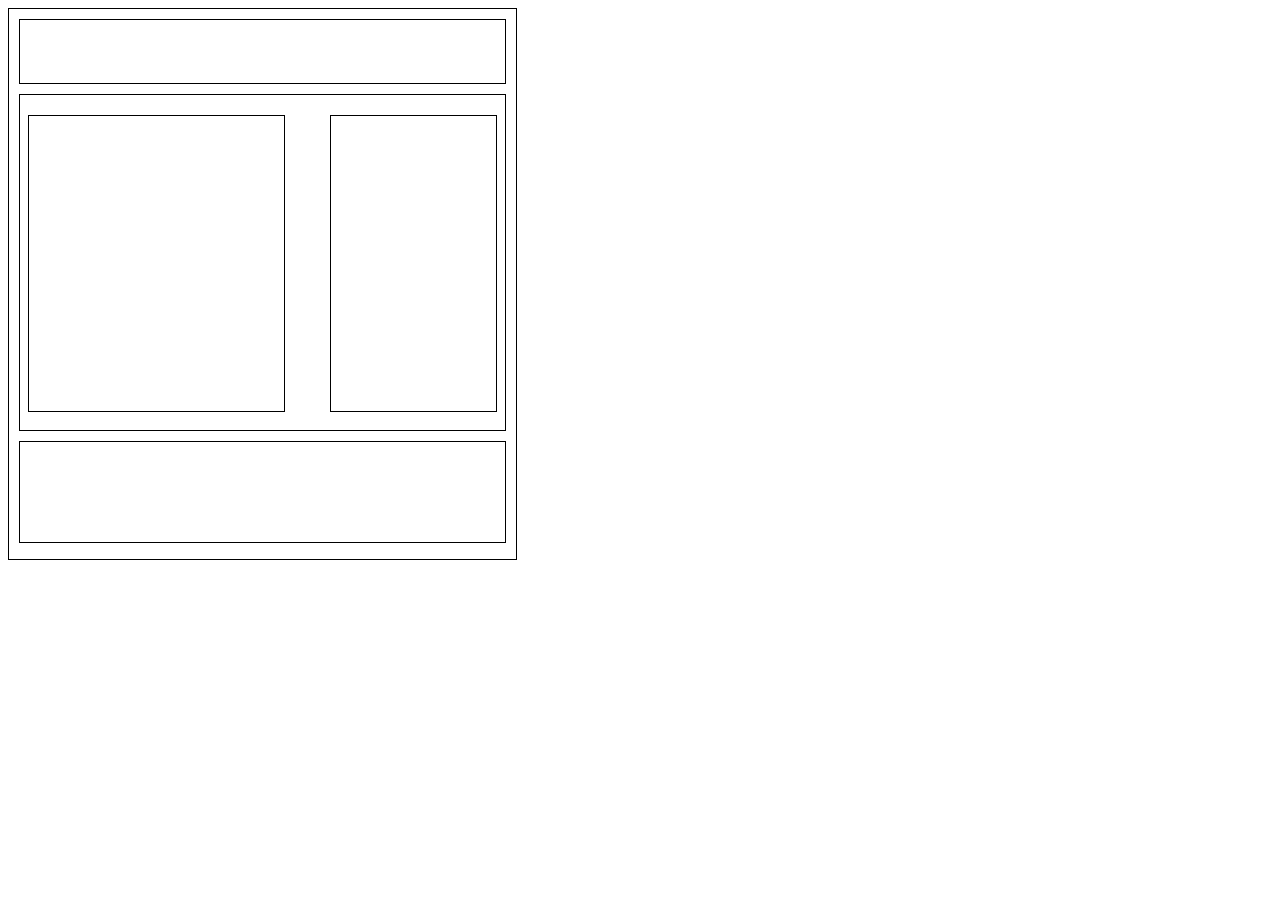
<file: dz_5_4/index.html>
<!DOCTYPE html>
<html lang="en">
<head>
	<meta charset="UTF-8">
	<title>Document</title>
	<link rel="stylesheet" href="style.css">
</head>
<body>
	<div class="fullwrap">
		<div class="header"></div>
		<div class="wrap">
			<div class="main"></div>
			<div class="sidebar"></div>
		</div>
		<div class="footer">
			
		</div>
		



	</div>
	
	
</body>
</html>
</file>
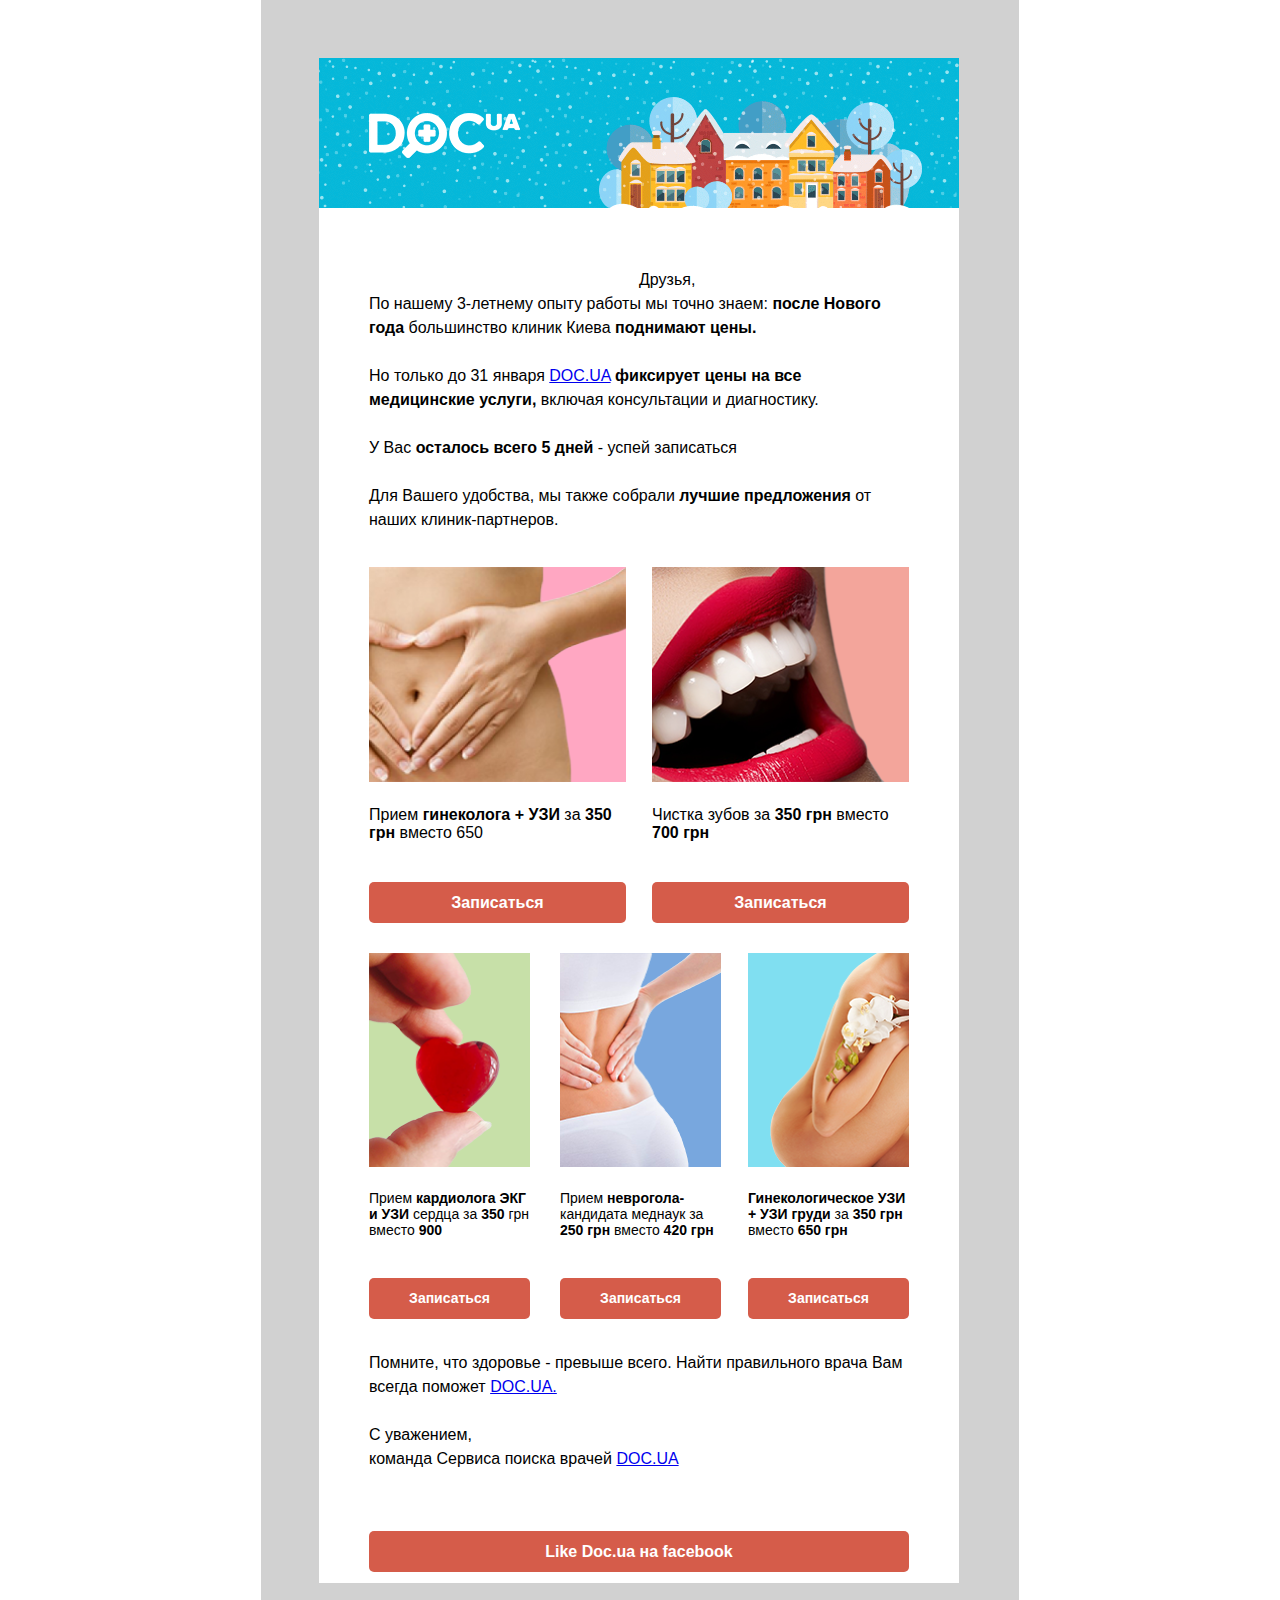
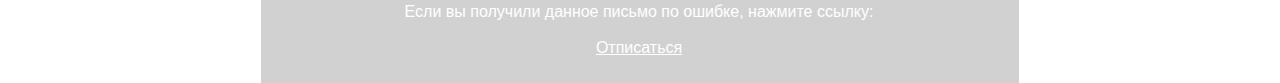
<file: DZ_5_5/index.html>
<!DOCTYPE html>
<html lang="ru">
<head>
	<meta charset="UTF-8">
	<title>DOC.UA</title>
	<link rel="stylesheet" href="style.css">
</head>
<body>
	<div class="main">
		<div class="wraper">
		
	<img src="assets/header_bg.gif" alt="Главная картнка">

	<div class="header1">
	<br>
	<br>

	<p><span class="sp1" align="center">Друзья,</span> <br> 

По нашему 3-летнему опыту работы мы точно знаем: <b>после Нового года </b>большинство клиник Киева <b>поднимают цены. </b> <br> <br>

Но только до 31 января <a href="https://doc.ua/">DOC.UA</a> <b>фиксирует цены на все медицинские услуги,</b> включая консультации и диагностику. <br> <br>

У Вас <b>осталось всего 5 дней</b> - успей записаться
<br><br>

Для Вашего удобства, мы также собрали <b>лучшие предложения</b> от наших клиник-партнеров.  
	</p>

	<div class="reklama">
	<img src="assets/i1.png" alt="картинка">
	
	<div class="note">Прием <b>гинеколога + УЗИ</b> за <b>350 грн</b> вместо 650</div>
	
	<div class="buton">
		<div class="rec">Записаться</div>
	</div>


		

	</div>

	<div class="reklama1">
	<img src="assets/i2.png" alt="картинка">
	
	<div class="note">Чистка зубов за <b>350 грн</b> вместо <b>700 грн</b></div>
	
	<div class="buton">
		<div class="rec">Записаться</div>
	</div>


		

	</div>
		<div class="reklama2">
			<img src="assets/i3.png" alt="картинка">
			
			<div class="note">Прием <b>кардиолога ЭКГ и УЗИ</b> сердца за <b>350</b> грн вместо <b>900</b>
			</div>
			
			
			<div class="buton">
				<div class="rec">Записаться</div>
			</div>
			

		</div>


		<div class="reklama3">
		<img src="assets/i4.png" alt="картинка">
		
		<div class="note">Прием <b>неврогола-</b> кандидата меднаук за <b>250 грн</b> вместо <b>420 грн</b></div>
		
		


		<div class="buton">
		<div class="rec">Записаться</div>
		</div>


			
		</div>
		<div class="reklama4">
			<img src="assets/i5.png" alt="картинка">
			
			
			<div class="note"><b>Гинекологическое УЗИ + УЗИ груди</b> за <b>350 грн</b> вместо <b>650 грн</b></div>
			
			
			<div class="buton">
		<div class="rec">Записаться</div>
		</div>
		
		</div>
		<br>
		<div class="footer">
		

		<p>Помните, что здоровье - превыше всего. Найти правильного врача Вам всегда поможет <a href="https://doc.ua/">DOC.UA.</a> <br>	<br>

С уважением,<br>
команда Сервиса поиска врачей <a href="https://doc.ua/">DOC.UA</a> </p>
</div>


<div class="buton1">
		<div class="rec"><b>Like Doc.ua на facebook</b></div>
		</div>
		


	</div>
   

	</div>
	<div class="some_text">
		<span class="bottom">Если вы получили данное письмо по ошибке, нажмите ссылку: <br> <br><ins>Отписаться</ins></span>
		</div>



	</div>
	
	
</body>
</html>
</file>
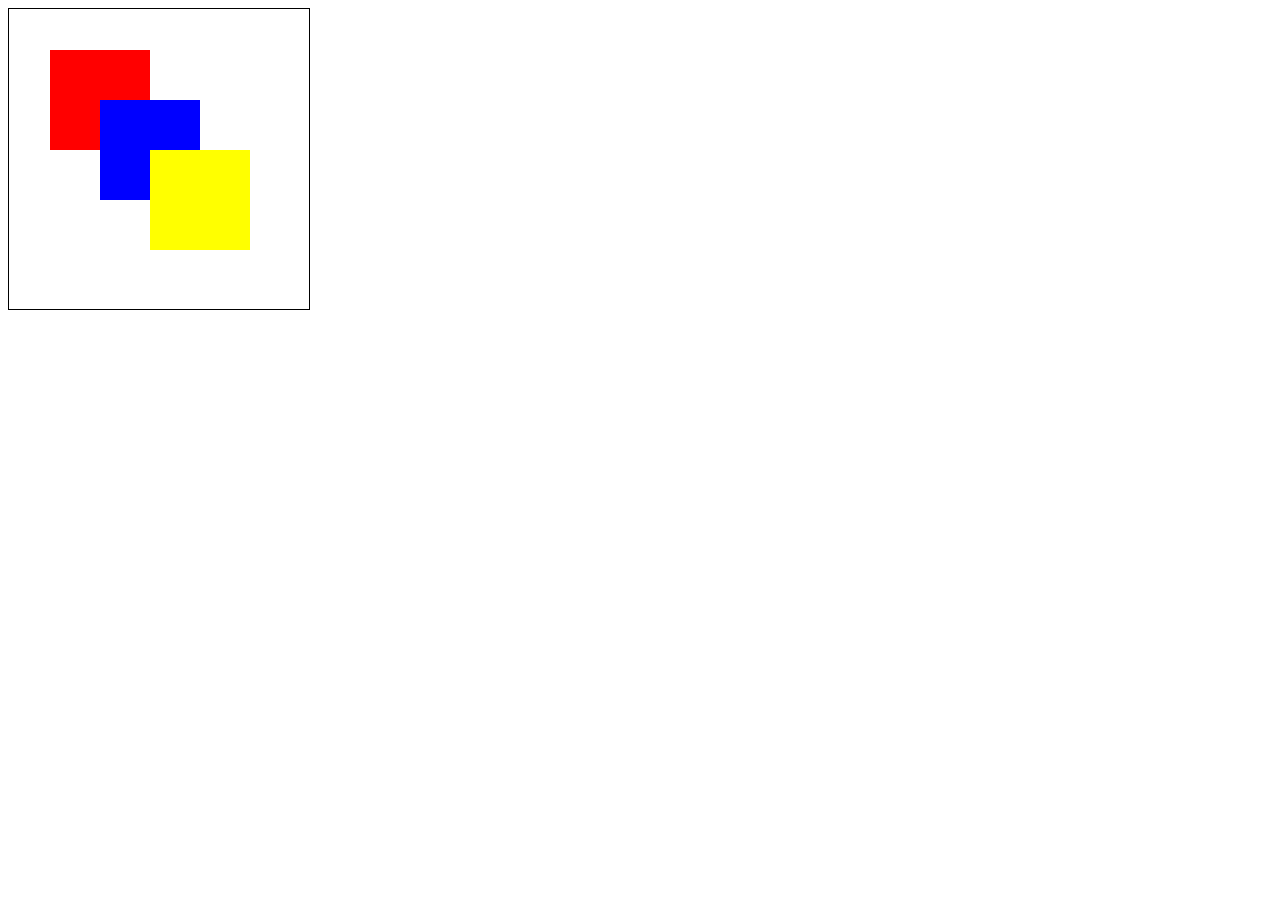
<file: dz_5_6/index.html>
<!DOCTYPE html>
<html lang="en">
<head>
	<meta charset="UTF-8">
	<title>Document</title>
	<link rel="stylesheet" href="style.css">
</head>
<body>
<div class="main-block">
  <div class="blue"></div>
  <div class="red"></div>
  <div class="yellow"></div>
</div>
	
</body>
</html>
</file>
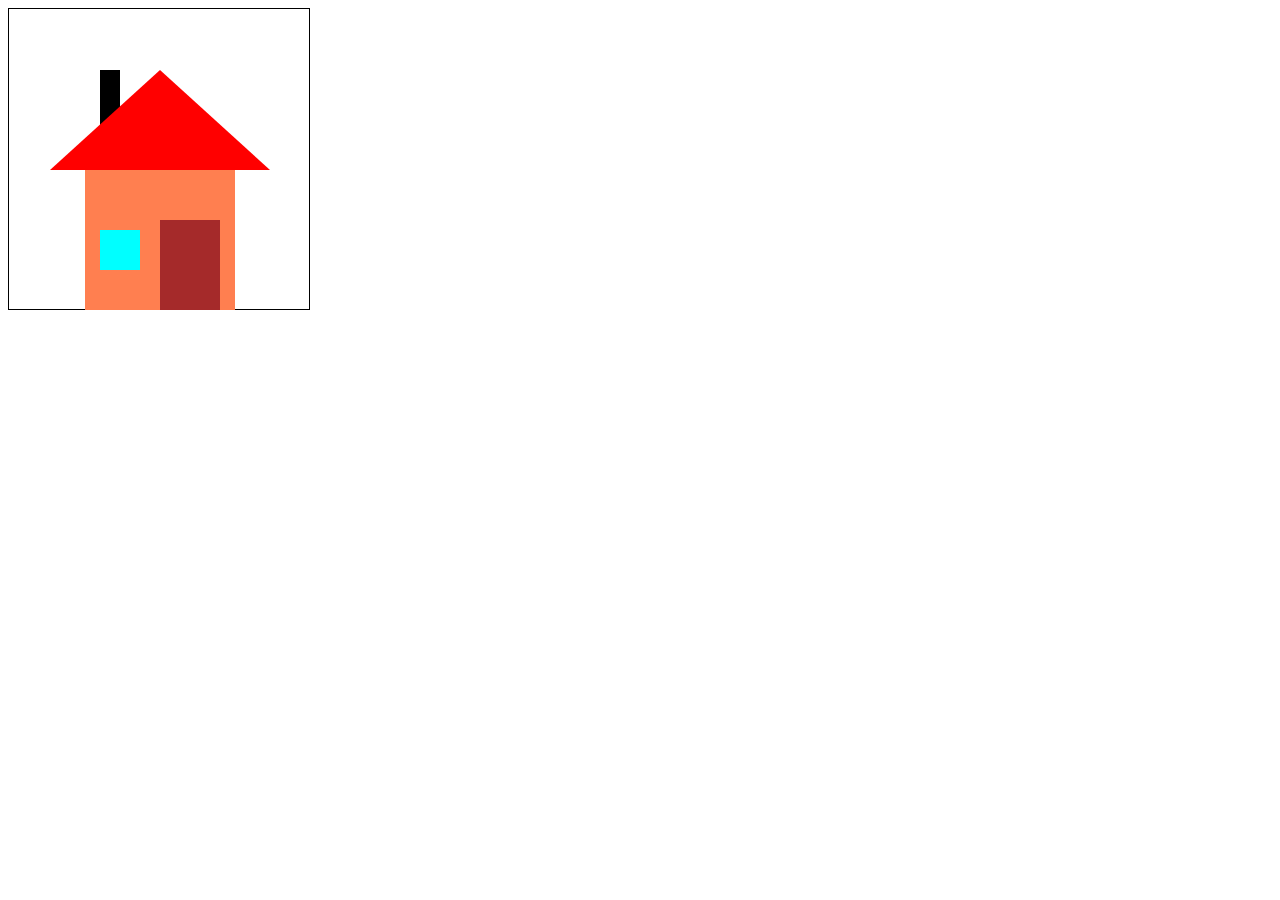
<file: DZ_5_8/index.html>
<!DOCTYPE html>
<html lang="en">
<head>
	<meta charset="UTF-8">
	<title>Document</title>
	<link rel="stylesheet" href="style.css">
</head>
<body>
	
	<div class="main-block">
 		<div class="door"></div>
  		<div class="window"></div>
  		<div class="house"></div>
  		<div class="chimney"></div>
  		<div class="roof"></div>
  
	</div>



	
</body>
</html>
</file>
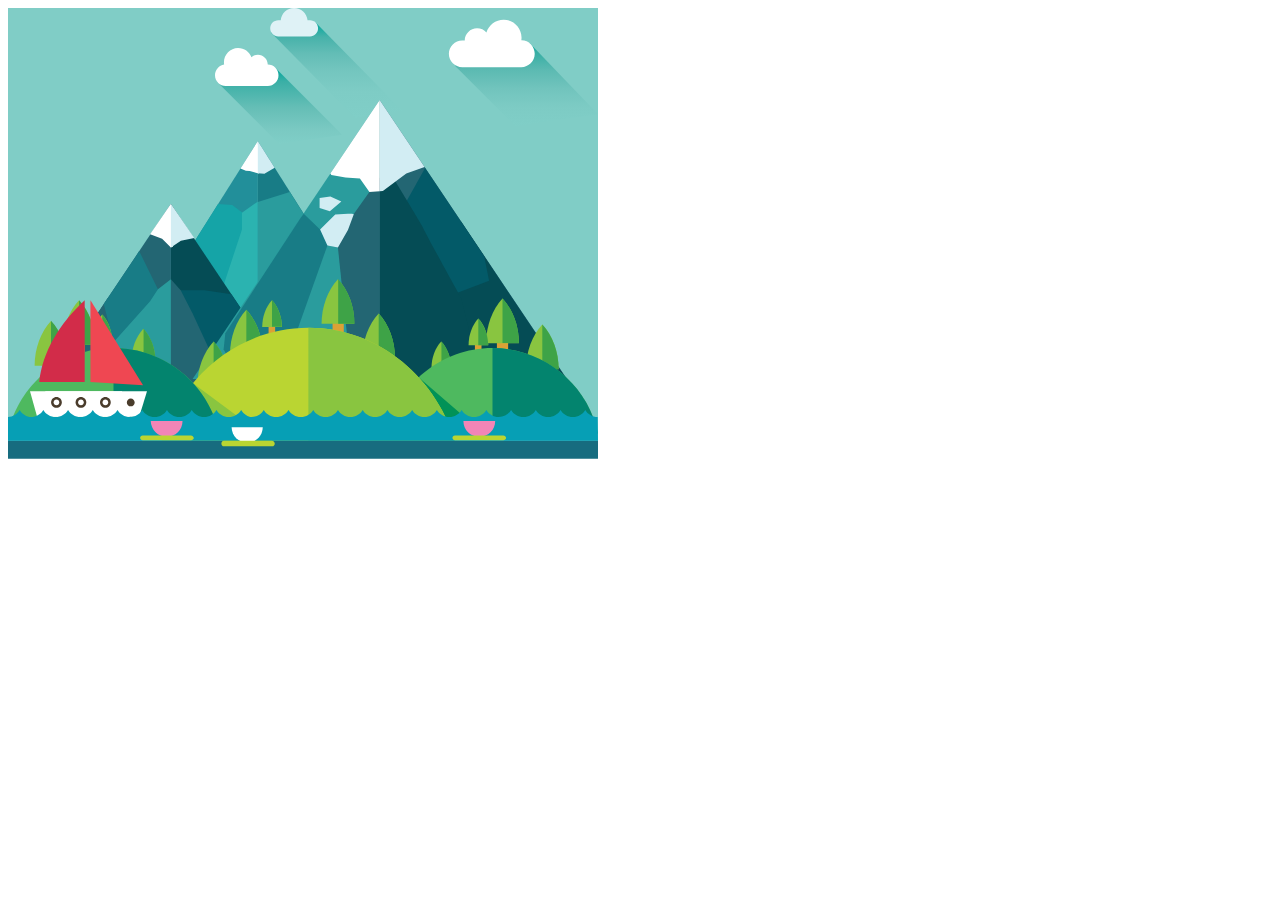
<file: dz_5_9/index.html>
<!DOCTYPE html>
<html lang="ru">
<head>
	<meta charset="UTF-8">
	<title>DZ_5_9</title>
	<link rel="stylesheet" href="style.css">
</head>
<body>
<div class="header">
	<div class="clouds">
		<img src="assets/clouds.svg" alt="Хмарки">
		
	</div>
	<div class="world">
	<img src="assets/world.svg" alt="">
		<div class="ship">
		<img src="assets/wooden-ship.svg" alt="кораблик">
		


		</div>

	</div>

	<div class="water">
		<img src="assets/water.svg" alt="водичка">
	</div>
	

</div>
	
	
</body>
</html>
</file>
<file: dz_5_4/style.css>
.fullwrap {
  width: 487px;
  height: 530px;
  border: 1px solid black;
  padding: 10px; }
  .fullwrap .header {
    border: 1px solid black;
    min-width: 100px;
    height: 63px; }
  .fullwrap .wrap {
    border: 1px solid black;
    height: 315px;
    margin-top: 10px;
    padding-top: 20px;
    padding-left: 8px;
    padding-right: 8px; }
    .fullwrap .wrap .main {
      float: left;
      border: 1px solid black;
      height: 295px;
      width: 255px; }
    .fullwrap .wrap .sidebar {
      float: right;
      border: 1px solid black;
      height: 295px;
      width: 165px; }
  .fullwrap .footer {
    border: 1px solid black;
    margin-top: 10px;
    height: 100px; }

/*# sourceMappingURL=style.css.map */
</file>
<file: DZ_5_5/style.css>
* 
{
  margin: 0;
  padding: 0;
  font-family: Arial;

}

img {
	width: 100%;
}


.main {
	margin: auto;
	width: 700px;
	
	background-color: #d1d1d1;
	padding-top: 58px;
	padding-left: 58px;


}

.wraper {

	width: 640px;
	height: 1525px;
	
	background-color: #FFFFFF;
	
}

	

img {
	width: 100%;
	
}
	

.header1 {

	
	margin-left: 50px;
	margin-right: 50px;
	background-color: #FFFFFF;
}

.sp1 {
	margin-left: 50%;
}

.reklama {
	margin-top: 35px;
	
	width: 257px;
	float: left;
	font-size: 16px;


}

.reklama img {

	width: 100%

}
.note {
	margin-top: 20px;
	
	}

.buton {
	font-weight: 600;
	background-color: #d55c4a;
	color: #FFFFFF;
	height: 41px;
	font-family: Arial;
	border-radius: 5px;
	text-align: center; 
	white-space: nowrap; 
	margin-top: 40px;
	

}

.rec {
	font-weight: 600;
	line-height: 41px;
	text-decoration: none;

	
	
	
	
}

.reklama1 {
	margin-top: 35px;
	width: 257px;
	float: right;
	font-size: 16px;
}

.reklama2 {
	
	width: 161px;
	height: 378px;
	float: left;
	margin-top: 30px;
	font-size: 14px;
	


}

.reklama3 {
	margin-top: 30px;
	width: 161px;
	height: 378px;
	margin-left: 30px;
	float: left;
	font-size: 14px;



}

.reklama4 {
	margin-top: 30px;
	width: 161px;
	height: 378px;
	
	float: right;
	
	font-size: 14px;


}
.footer {
	
	float: left;

	
}

p {
	line-height: 1.5;
	padding-top: 20px;
}
.buton1 {
	margin-top: 60px;

	float: left;
	background-color: #d55c4a;
	color: #FFFFFF;
	height: 41px;
	font-family: Arial;
	border-radius: 5px;
	text-align: center; 
	white-space: nowrap;
	width: 100%;
	
}

.some_text {
	padding-top: 20px;
	text-align: center;
	width: 640px;
	height: 80px;
	color: white;
	

}

.bottom {
	margin: auto;

}
</file>
<file: dz_5_6/style.css>
.main-block {
  background-image: url(http://tutorial.promo.net.ua/images/js/setka3.png);
  background-position: top left;
  width: 300px;
  height: 300px;
  border: 1px solid black;
}
.blue, .red, .yellow {
  width: 100px;
  height: 100px;
  position: absolute;
  top: 50px;
  left: 50px;
}
.blue {
  background: blue;
  position: absolute;
  z-index: 2;
  left: 100px;
  top: 100px;
}
.red {
  background: red;
}
.yellow {
  background:yellow;
  z-index: 3;
  position: absolute;
  top: 150px;
  left: 150px;
}
</file>
<file: DZ_5_8/style.css>
.main-block {
  background-image: url(http://tutorial.promo.net.ua/images/js/setka3.png);
  background-position: top left;
  width: 300px;
  height: 300px;
  border: 1px solid black;
}
.house {
  width: 150px;
  height: 150px;
  background: coral;
  position: absolute;
  top: 160px;
  left: 85px;
}
.roof {
    position: absolute;
    top: 70px;
    left: 50px;
    width: 0;
    height: 0;
    border-left: 110px solid transparent;
    border-right: 110px solid transparent;
    border-bottom: 100px solid red;
}
.chimney {
  width: 20px;
  height: 60px;
  background: black;
  position: absolute;
  top: 70px;
  left: 100px;
}
.door {
   width: 60px;
  height: 90px;
  background: brown;
  position: absolute;
  z-index: 2;
  top: 220px;
  left:160px;
}
.window {
   width: 40px;
  height: 40px;
  background: cyan;
  position: absolute;
  z-index: 2;
  top: 230px;
  left: 100px;
}
</file>
<file: dz_5_9/style.css>
.header {
	background-color: #80cdc6;
	width: 590px;
	height: 450px;
}


.clouds {
	width: 65%;
	float: right;

}

.world {
	position: absolute;
	
	width: 590px;
	top: 100px;
	

}


.ship {
	width: 117px;
	position: absolute;
	top: 200px;
	left: 22px;
	
	

}

.water {
	position: absolute;
	top: 20px;
	width: 590px;
	top: 410px;
</file>
